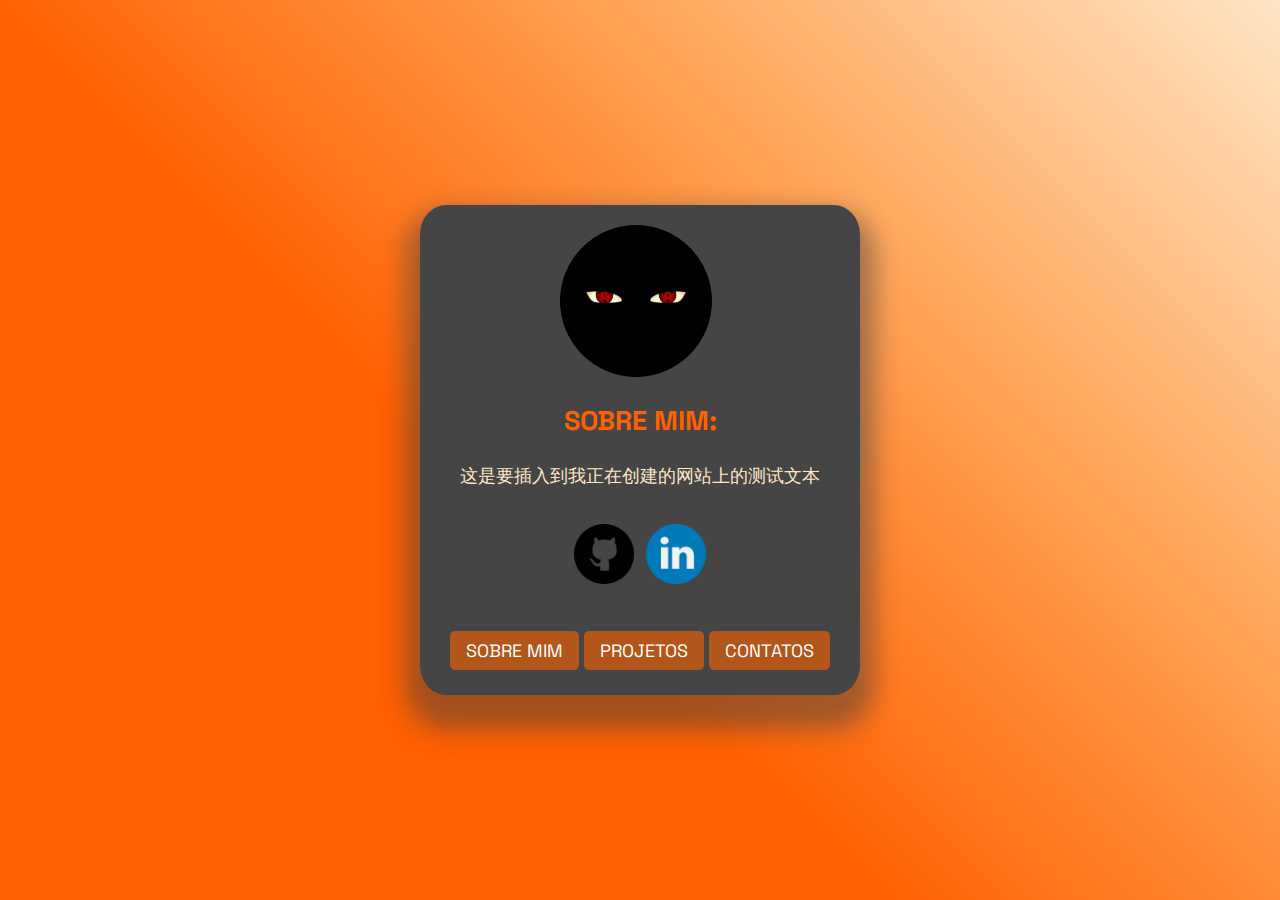
<file: index.html>
<!DOCTYPE html>
<html>
<head>
  <link rel="preconnect" href="https://fonts.googleapis.com">
  <link rel="preconnect" href="https://fonts.gstatic.com" crossorigin>
  <link href="https://fonts.googleapis.com/css2?family=Space+Grotesk:wght@300&display=swap" rel="stylesheet">
  <link rel="stylesheet" type="text/css" href="/css/card.css">
</head>
<body>
  <div class="my-div">
    <div class="photo">
      <img class="gif" src="/video.gif" alt="GIF animado">
    </div>
    <h1>Sobre mim:</h1>
    <p>这是要插入到我正在创建的网站上的测试文本</p>
    <ul class="social-media-list">
      <li>
        <img src="/img/github.png" class="github">
      </li>
      <li><a href="#" target="_blank" class="contact-icon">
        <i class="fa fa-linkedin" aria-hidden="true">
          <img src="/img/linkedin.png" class="linkedin">
        </i></a>
      </li>
    </ul>
    <footer>
      <nav>
        <ul>
          <li><a href="index.html">Sobre mim</a></li>
          <li><a href="project.html">Projetos</a></li>
          <li><a href="contact.html">Contatos</a></li>
        </ul>
      </nav>
    </footer>
  </body>
</html>
</file>
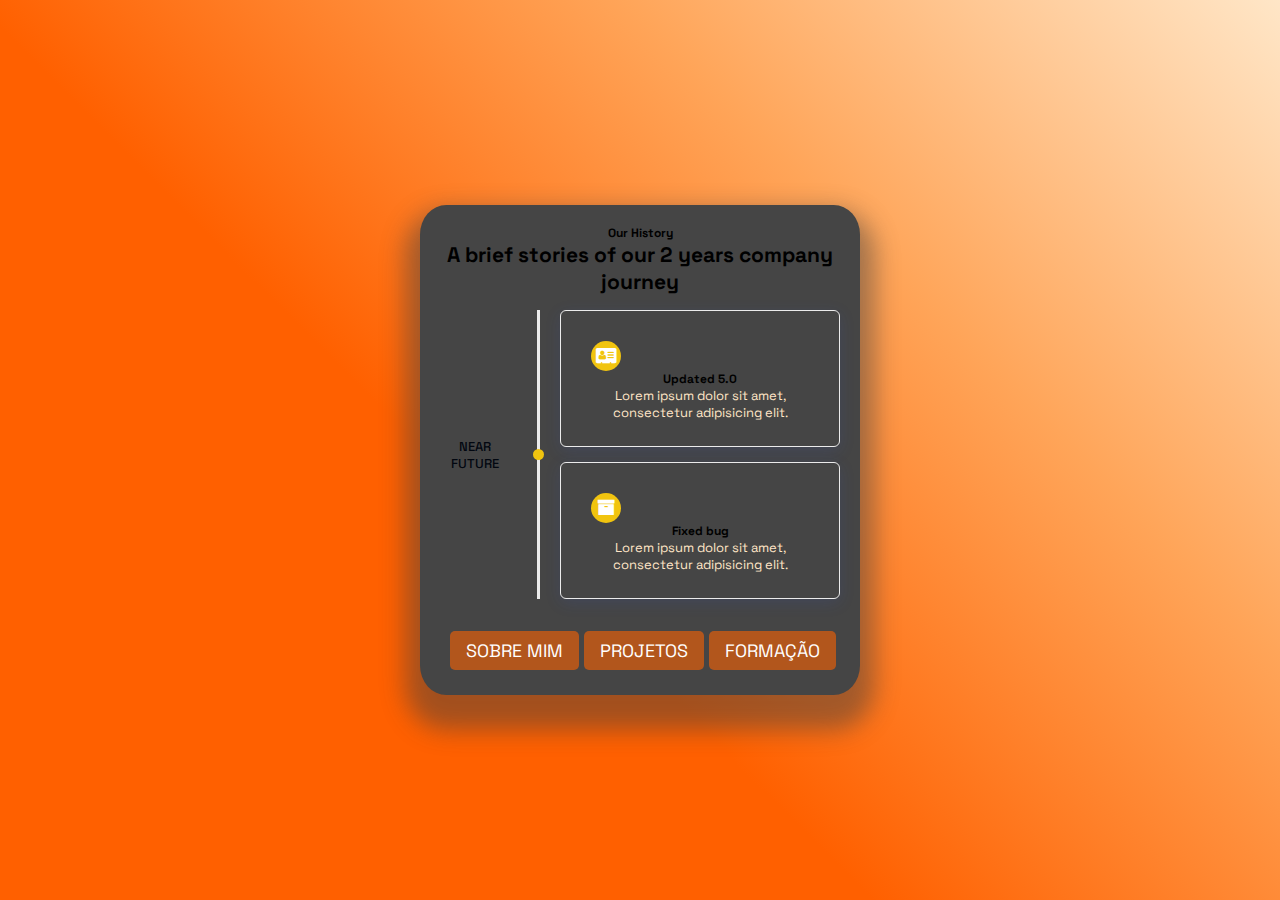
<file: contact.html>
<!DOCTYPE html>
<html>
<head>
  <link rel="preconnect" href="https://fonts.googleapis.com">
<link rel="preconnect" href="https://fonts.gstatic.com" crossorigin>
<link href="https://fonts.googleapis.com/css2?family=Space+Grotesk:wght@300&display=swap" rel="stylesheet">
  <link rel="stylesheet" type="text/css" href="css/card.css">
</head>
<body>
  <div class="my-div">
    <link href="https://maxcdn.bootstrapcdn.com/font-awesome/4.7.0/css/font-awesome.min.css" rel="stylesheet" />

<section class="timeline_area section_padding_130">
    <div class="container">
        <div class="row justify-content-center">
            <div class="col-12 col-sm-8 col-lg-6">
                <!-- Section Heading-->
                <div class="section_heading text-center">
                    <h6>Our History</h6>
                    <h3>A brief stories of our 2 years company journey</h3>
                    <div class="line"></div>
                </div>
            </div>
        </div>
        <div class="row">
            <div class="col-12">
                <!-- Timeline Area-->
                <div class="apland-timeline-area">
                    <!-- Single Timeline Content-->
                    <div class="single-timeline-area">
                        <div class="timeline-date wow fadeInLeft" data-wow-delay="0.1s" style="visibility: visible; animation-delay: 0.1s; animation-name: fadeInLeft;">
                            <p>Near Future</p>
                        </div>
                        <div class="row">
                            <div class="col-12 col-md-6 col-lg-4">
                                <div class="single-timeline-content d-flex wow fadeInLeft" data-wow-delay="0.3s" style="visibility: visible; animation-delay: 0.3s; animation-name: fadeInLeft;">
                                    <div class="timeline-icon"><i class="fa fa-address-card" aria-hidden="true"></i></div>
                                    <div class="timeline-text">
                                        <h6>Updated 5.0</h6>
                                        <p>Lorem ipsum dolor sit amet, consectetur adipisicing elit.</p>
                                    </div>
                                </div>
                            </div>
                            <div class="col-12 col-md-6 col-lg-4">
                                <div class="single-timeline-content d-flex wow fadeInLeft" data-wow-delay="0.5s" style="visibility: visible; animation-delay: 0.5s; animation-name: fadeInLeft;">
                                    <div class="timeline-icon"><i class="fa fa-archive" aria-hidden="true"></i></div>
                                    <div class="timeline-text">
                                        <h6>Fixed bug</h6>
                                        <p>Lorem ipsum dolor sit amet, consectetur adipisicing elit.</p>
                                    </div>
                                </div>
                            </div>
                        </div>
                    </div>
                </div>
            </div>
        </div>
    </div>
</section>
    <footer>
      <nav>
        <ul>
          <li><a href="index.html">Sobre mim</a></li>
          <li><a href="project.html">Projetos</a></li>
          <li><a href="contact.html">Formação</a></li>
        </ul>
      </nav>
    </footer>
  </body>
</html>
</file>
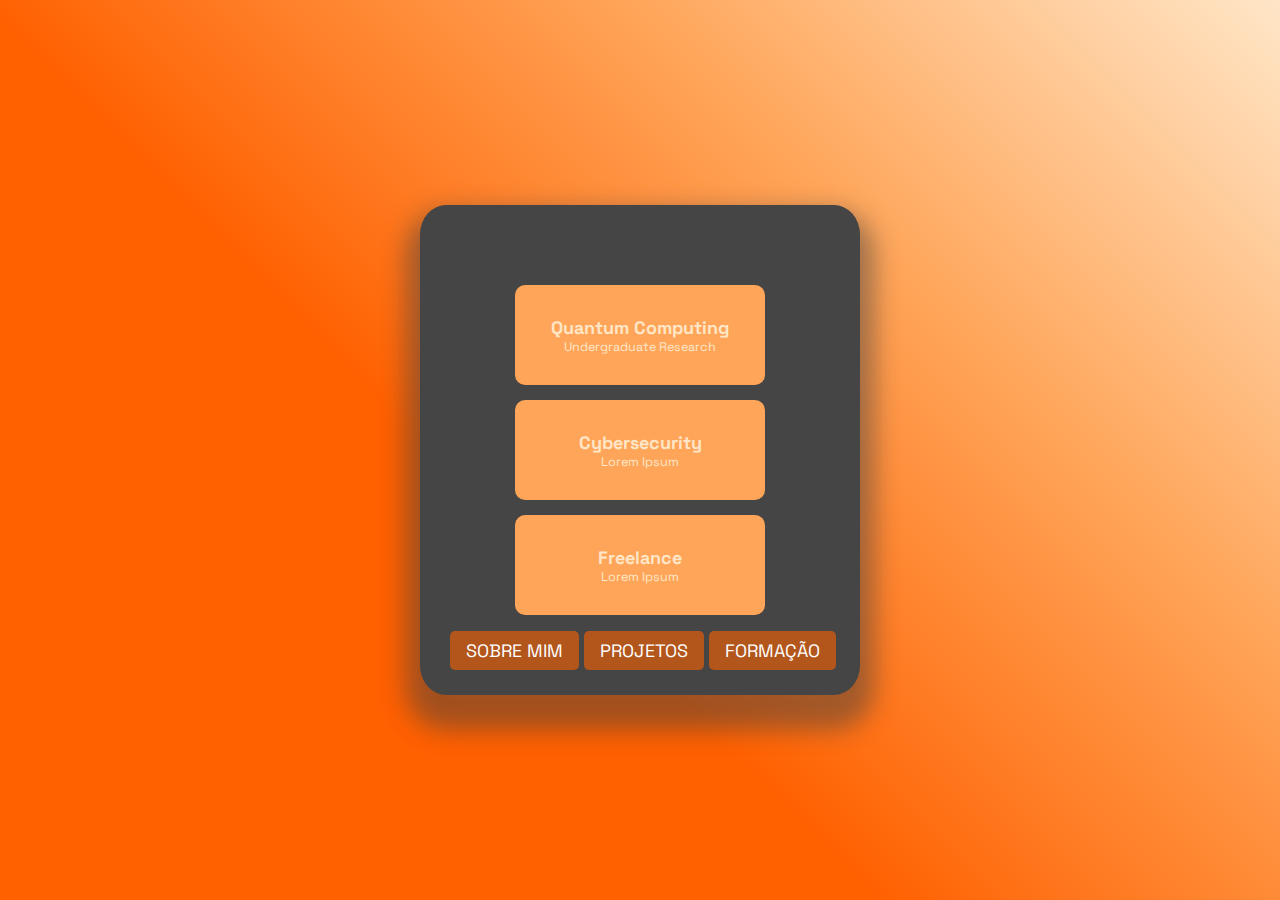
<file: project.html>
<!DOCTYPE html>
<html>
<head>
  <link rel="preconnect" href="https://fonts.googleapis.com">
<link rel="preconnect" href="https://fonts.gstatic.com" crossorigin>
<link href="https://fonts.googleapis.com/css2?family=Space+Grotesk:wght@300&display=swap" rel="stylesheet">
  <link rel="stylesheet" type="text/css" href="css/card.css">
</head>
<body>
  <div class="my-div">
    <div class="cards">
      <div class="card red">
          <p class="tip">Quantum Computing</p>
          <p class="second-text">Undergraduate Research</p>
      </div>
      <div class="card blue">
          <p class="tip">Cybersecurity</p>
          <p class="second-text">Lorem Ipsum</p>
      </div>
      <div class="card green">
          <p class="tip">Freelance</p>
          <p class="second-text">Lorem Ipsum</p>
      </div>
  </div>
    <footer>
      <nav>
        <ul>
          <li><a href="index.html">Sobre mim</a></li>
          <li><a href="project.html">Projetos</a></li>
          <li><a href="contact.html">Formação</a></li>
        </ul>
      </nav>
    </footer>
  </body>
</html>
</file>
<file: css/card.css>
:root {
  --dark-grey: #454545;
  --dark-grey-rgba: #3f3f3f7a;
  --dark-orange: #ff6000;
  --no-orange: #ff620096;
  --light-orange: #ffa559;
  --lighter-orange: #ffe6c7;
}

*{
  margin: 0;
  padding: 0;
  font-family: 'Space Grotesk', sans-serif;
}

body {
  background: linear-gradient(45deg, var(--dark-orange) 40%, var(--light-orange), var(--lighter-orange));
  background-repeat: no-repeat;
  display: flex;
  justify-content: center;
  height: 100vh;
  align-items: center;
  font-family: "Gill Sans", "Gill Sans MT", Calibri, "Trebuchet MS", sans-serif;
}
.my-div {
  background-color: var(--dark-grey);
  width: 400px;
/* outline: solid 1em rgba(54, 54, 54, 0.493);*/
  box-shadow: 0px 20px 25px 15px var(--dark-grey-rgba);
  height: 450px;
  border-radius: 6%;
  padding: 20px;
  text-align: center;
  font-size: 18px;
  /*filter: blur(1rem);*/
  display: flex;
  flex-direction: column;
  justify-content: space-between;
}

.photo {
  border: 1px solid rgb(0, 0, 0);
  background-color: black;
  border-radius: 100%;
  text-align: center;
  width: 150px;
  height: 150px;
  margin-left: 30%;
}

.gif {
  display: flex;
  justify-content: center;
  align-items: center;
  padding: 15px;
  margin-top: 16px;
  width: 80%;
  height: 50%;
}

.github {
  display: flex;
  justify-content: center;
  align-items: center;
  width: 100%;
}

.linkedin {
  display: flex;
  justify-content: center;
  align-items: center;
  width: 100%;
}

h1 {
  color: var(--dark-orange);
  text-transform: uppercase;
  font-size: 3vh;
}

p {
  color: var(--lighter-orange);
}

footer {
  padding: 5px 0;
  margin-left: 10px;
  display: flex;
}

nav ul {
  list-style-type: none;
  margin: 0;
  padding: 0;
  text-align: center;
  text-transform: uppercase;

}

nav ul li {
  display: inline-block;
}

nav ul li a {
  background-color: var(--no-orange);
  border-radius: 5px;
  display: block;
  padding: 8px 16px;
  text-decoration: none;
  color: rgb(255, 255, 255);
}

nav ul li a:hover {
  background-color: var(--dark-orange);
  border-radius: 5px;
  color: black;
  transition: 0.5s;
  font-weight: bolder;
}

/* Social Media Icons */
.social-media-list {
  position: relative;
  font-size: 22px;
  text-align: center;
  width: 100%;
  margin: 0 auto;
  padding: 0;
}

.social-media-list li a {
  color: #fff;
}

.social-media-list li {
  position: relative;
  display: inline-block;
  height: 60px;
  width: 60px;
  margin: 10px 3px;
  line-height: 60px;
  border-radius: 50%;
  cursor: pointer;
  transition: all .2s ease-in-out;
}

.social-media-list li:after {
  content: '';
  position: absolute;
  top: 0;
  left: 0;
  width: 60px;
  height: 60px;
  line-height: 60px;
  border-radius: 50%;
  opacity: 0;
  box-shadow: 0 0 0 1px #ff6000;
  transition: all .2s ease-in-out;
}

.social-media-list li:hover:after {
  opacity: 1;
  transform: scale(1.12);
  transition-timing-function: cubic-bezier(0.37,0.74,0.15,1.65);
}

.social-media-list li:hover a {
  color: #000;
}

.cards {
  display: flex;
  align-items: center;
  position: relative;
  top: 50%;
  left: 50%;
  transform: translate(-50%, -50%);
  flex-direction: column;
  gap: 15px;
}

.cards .red {
  background-color: #ffa559;
}

.cards .blue {
  background-color: #ffa559;
}

.cards .green {
  background-color: #ffa559;
}

.cards .card {
  display: flex;
  align-items: center;
  justify-content: center;
  flex-direction: column;
  text-align: center;
  height: 100px;
  width: 250px;
  border-radius: 10px;
  color: rgb(0, 0, 0);
  cursor: pointer;
  transition: 400ms;
}

.cards .card p.tip {
  font-size: 1em;
  font-weight: 700;
}

.cards .card p.second-text {
  font-size: .7em;
}

.cards .card:hover {
  transform: scale(1.1, 1.1);
}

.cards:hover > .card:not(:hover) {
  filter: blur(10px);
  transform: scale(0.9, 0.9);
}

.timeline_area {
  position: relative;
  z-index: 1;
}
.single-timeline-area {
  position: relative;
  z-index: 1;
  padding-left: 120px;
}
@media only screen and (max-width: 575px) {
  .single-timeline-area {
      padding-left: 100px;
  }
}
.single-timeline-area .timeline-date {
  position: absolute;
  width: 70px;
  height: 100%;
  top: 0;
  left: 0;
  z-index: 1;
  display: -webkit-box;
  display: -ms-flexbox;
  display: flex;
  -webkit-box-align: center;
  -ms-flex-align: center;
  -ms-grid-row-align: center;
  align-items: center;
  -webkit-box-pack: end;
  -ms-flex-pack: end;
  justify-content: flex-end;
  padding-right: 60px;
}
@media only screen and (max-width: 575px) {
  .single-timeline-area .timeline-date {
      width: 100px;
  }
}
.single-timeline-area .timeline-date::after {
  position: absolute;
  width: 3px;
  height: 100%;
  content: "";
  background-color: #ebebeb;
  top: 0;
  right: 30px;
  z-index: 1;
}
.single-timeline-area .timeline-date::before {
  position: absolute;
  width: 11px;
  height: 11px;
  border-radius: 50%;
  background-color: #f1c40f;
  content: "";
  top: 50%;
  right: 26px;
  z-index: 5;
  margin-top: -5.5px;
}
.single-timeline-area .timeline-date p {
  margin-bottom: 0;
  color: #020710;
  font-size: 13px;
  text-transform: uppercase;
  font-weight: 500;
}
.single-timeline-area .single-timeline-content {
  position: relative;
  z-index: 1;
  padding: 30px 30px 25px;
  border-radius: 6px;
  margin-bottom: 15px;
  margin-top: 15px;
  -webkit-box-shadow: 0 0.25rem 1rem 0 rgba(47, 91, 234, 0.125);
  box-shadow: 0 0.25rem 1rem 0 rgba(47, 91, 234, 0.125);
  border: 1px solid #ebebeb;
}
@media only screen and (max-width: 575px) {
  .single-timeline-area .single-timeline-content {
      padding: 20px;
  }
}
.single-timeline-area .single-timeline-content .timeline-icon {
  -webkit-transition-duration: 500ms;
  transition-duration: 500ms;
  width: 30px;
  height: 30px;
  background-color: #f1c40f;
  -webkit-box-flex: 0;
  -ms-flex: 0 0 30px;
  flex: 0 0 30px;
  text-align: center;
  max-width: 30px;
  border-radius: 50%;
  margin-right: 15px;
}
.single-timeline-area .single-timeline-content .timeline-icon i {
  color: #ffffff;
  line-height: 30px;
}
.single-timeline-area .single-timeline-content .timeline-text h6 {
  -webkit-transition-duration: 500ms;
  transition-duration: 500ms;
}
.single-timeline-area .single-timeline-content .timeline-text p {
  font-size: 13px;
  margin-bottom: 0;
}
.single-timeline-area .single-timeline-content:hover .timeline-icon,
.single-timeline-area .single-timeline-content:focus .timeline-icon {
  background-color: #020710;
}
.single-timeline-area .single-timeline-content:hover .timeline-text h6,
.single-timeline-area .single-timeline-content:focus .timeline-text h6 {
  color: #3f43fd;
}
</file>
